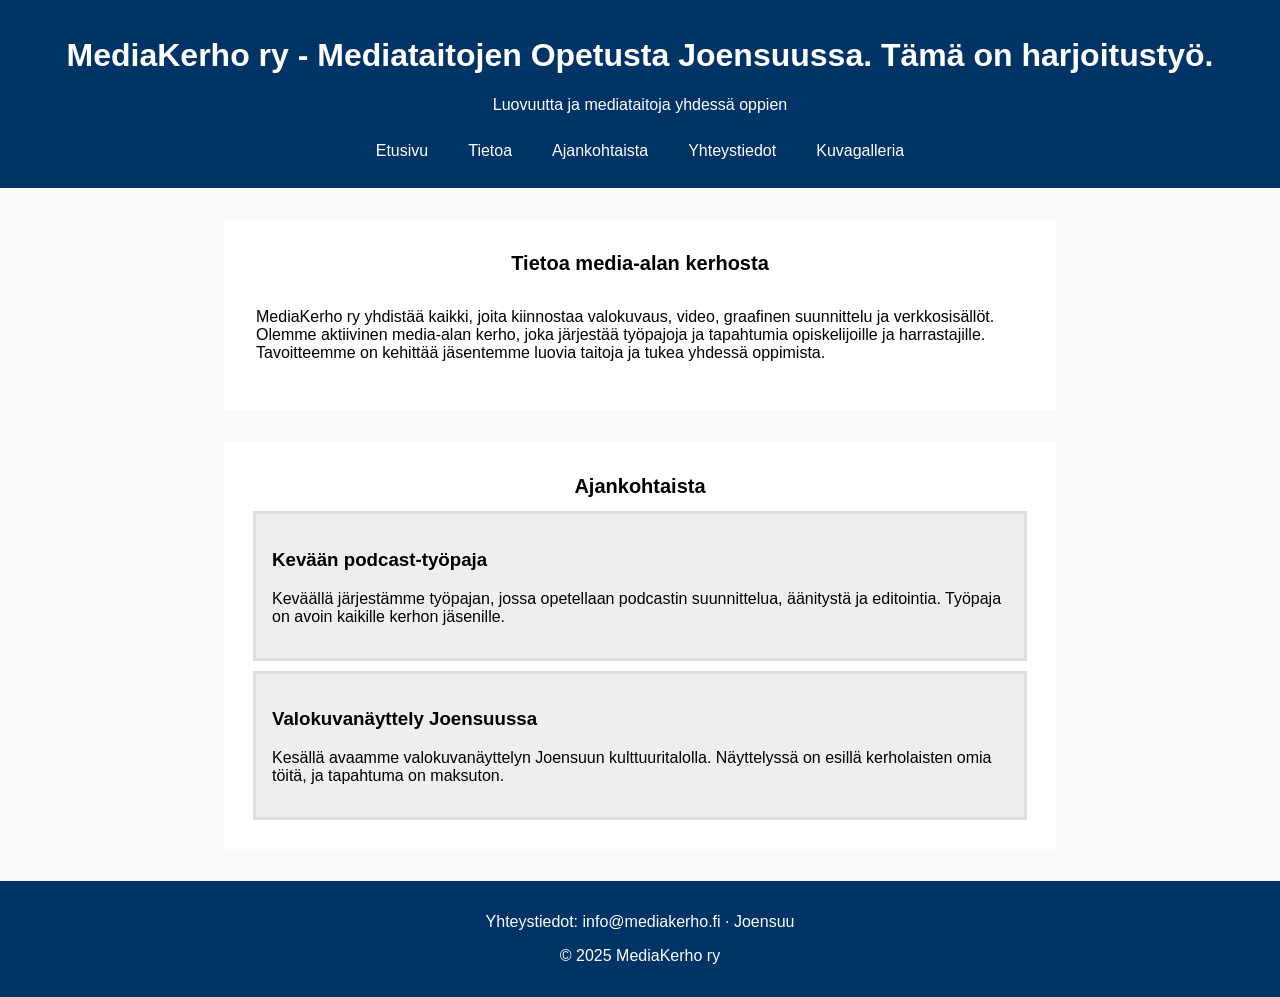
<file: index.html>
<!DOCTYPE html>
<html lang="fi">
  <head>
    <!-- Pohjoismaa kirjaimisto käyttöön sekä selaimessa näkyvä nimi -->
    <meta charset="UTF-8">
    <meta name="viewport" content="width=device-width, initial-scale=1.0">
    <title>MediaKerho ry | Mediataitojen opetusta Joensuussa</title>
    <meta name="description"
          content="MediaKerho ry tarjoaa mediataitojen opetusta Joensuussa. Valokuvaus, video, podcastit ja graafinen suunnittelu työpajoissa opiskelijoille ja harrastajille.">
    <meta property="og:title" content="MediaKerho ry | Mediataitojen opetusta Joensuussa">
    <meta property="og:description" content="Valokuvaus, video, podcastit ja graafinen suunnittelu Joensuussa. Tule mukaan MediaKerho ry:n toimintaan!">
    <meta property="og:type" content="website">
    <meta property="og:locale" content="fi_FI">
    <link rel="stylesheet" href="style.css">
    <script type="application/ld+json">
    {
      "@context": "https://schema.org",
      "@type": "Organization",
      "name": "MediaKerho ry",
      "url": "https://www.mediakerho.fi",
      "address": {
        "@type": "PostalAddress",
        "addressLocality": "Joensuu",
        "addressCountry": "FI"
      }
    }
	</script>
  </head>
  
  <!-- Sivun luominen -->
  <body>
    <header>
      <h1>MediaKerho ry - Mediataitojen Opetusta Joensuussa. Tämä on harjoitustyö.</h1>
      <p>Luovuutta ja mediataitoja yhdessä oppien</p>
      <!-- navigaatio -->
      <a href="#tietoa" class="skip-link">Siirry sisältöön</a>
      <div class="hamburger" id="hamburger-menu">
        <span></span>
        <span></span>
        <span></span>
      </div>
      <div id="navi"></div>
    </header>
    
    <main>
      <!-- osioidaan tietoihin -->
      <section id="tietoa">
        <h2>Tietoa media-alan kerhosta</h2>
        <p>
          MediaKerho ry yhdistää kaikki, joita kiinnostaa valokuvaus, video, graafinen suunnittelu ja verkkosisällöt.
          Olemme aktiivinen media-alan kerho, joka järjestää työpajoja ja tapahtumia opiskelijoille ja harrastajille.
          Tavoitteemme on kehittää jäsentemme luovia taitoja ja tukea yhdessä oppimista.
        </p>
      </section>

      <!-- osioidaan omiin artikkeleihin -->
      <section id="ajankohtaista">
        <h2>Ajankohtaista</h2>
        <article>
          <h3>Kevään podcast-työpaja</h3>
          <p>
            Keväällä järjestämme työpajan, jossa opetellaan podcastin suunnittelua, äänitystä ja editointia.
            Työpaja on avoin kaikille kerhon jäsenille.
          </p>
        </article>

        <article>
          <h3>Valokuvanäyttely Joensuussa</h3>
          <p>
            Kesällä avaamme valokuvanäyttelyn Joensuun kulttuuritalolla.
            Näyttelyssä on esillä kerholaisten omia töitä, ja tapahtuma on maksuton.
          </p>
        </article>
      </section>
   	</main>
    
    <!-- alasivu -->
  	<div id="footer"></div>
    
    <!-- scriptit -->
    <script src="nav.js" defer></script>
    <script src="footer.js" defer></script>
    <script>
      const hamburger = document.getElementById('hamburger-menu');
      
      hamburger.addEventListener('click', () => {
        document.querySelector('nav').classList.toggle('active');
      });
    </script>
  </body>
</html>
</file>
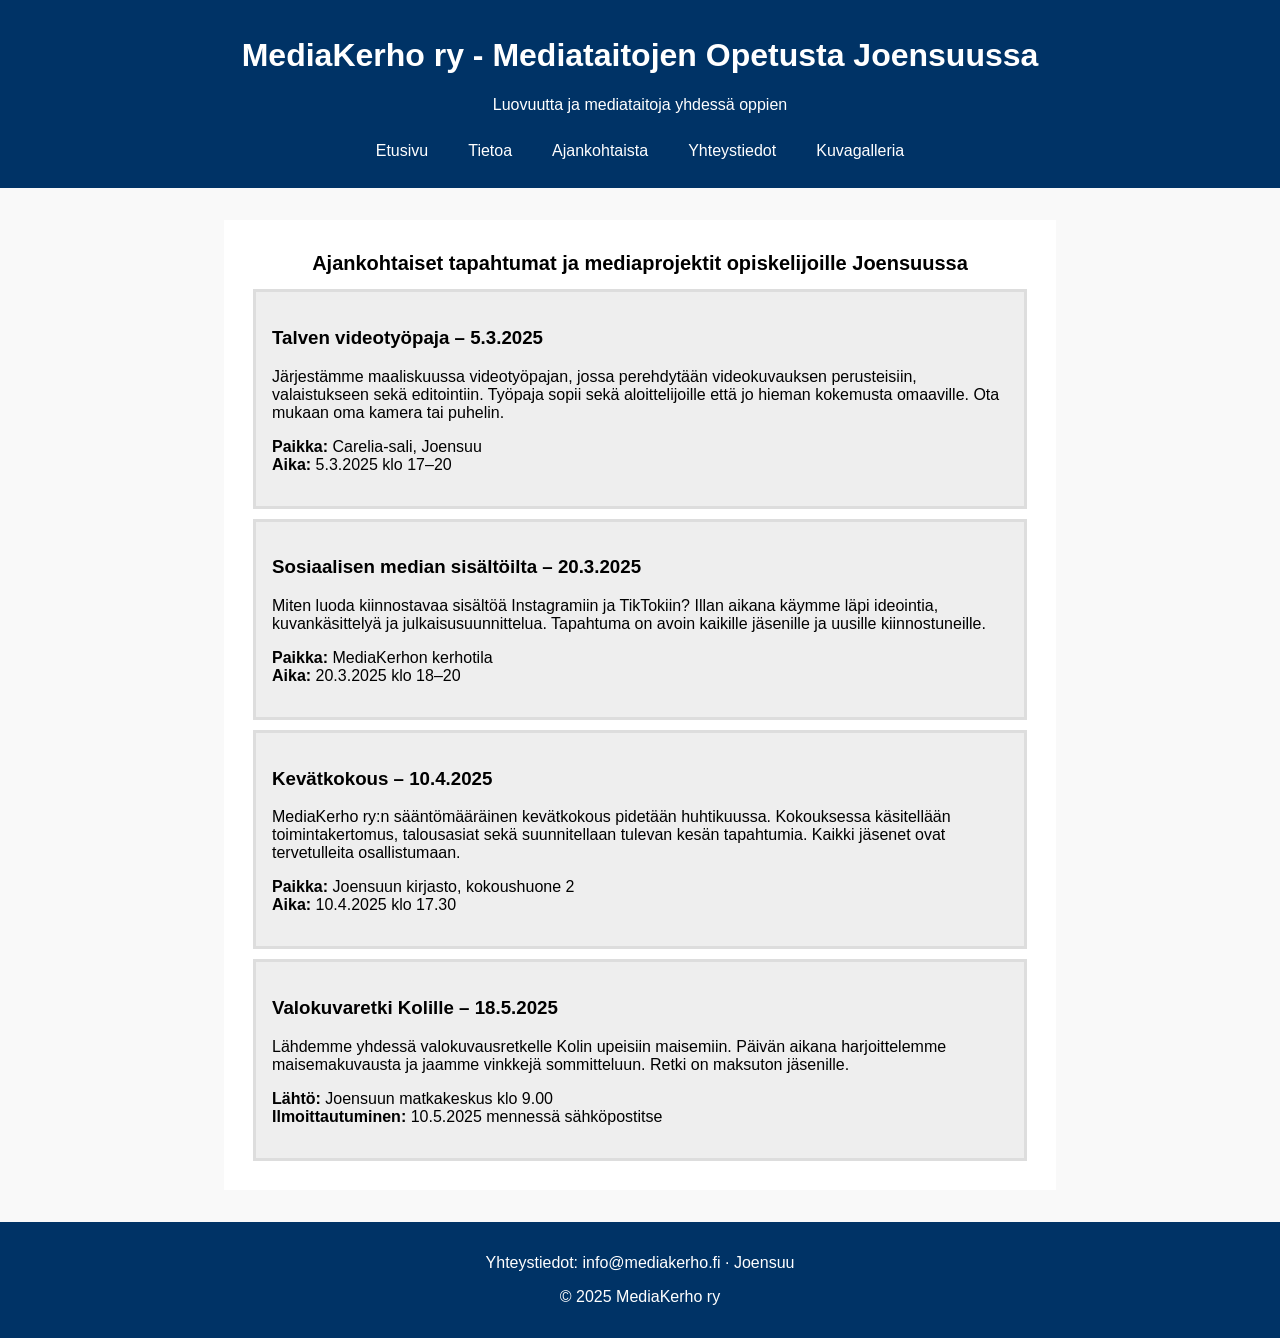
<file: ajankohtaista.html>
<!DOCTYPE html>
<html lang="fi">
  <head>
    <!-- Pohjoismaa kirjaimisto käyttöön sekä selaimessa näkyvä nimi -->
    <meta charset="UTF-8">
    <meta name="viewport" content="width=device-width, initial-scale=1.0">
    <title>Ajankohtaiset tapahtumat Joensuussa | MediaKerho ry</title>
    <meta name="description" content="MediaKerho ry:n ajankohtaiset tapahtumat Joensuussa: videotyöpaja, some-ilta, kevätkokous ja valokuvaretki Kolille.
                                      Tutustu ja ilmoittaudu mukaan!">
    <link rel="stylesheet" href="style.css">
    <script type="application/ld+json">
    {
      "@context": "https://schema.org",
      "@type": "Event",
      "name": "Talven videotyöpaja",
      "startDate": "2025-03-05T17:00",
      "endDate": "2025-03-05T20:00",
      "eventAttendanceMode": "https://schema.org/OfflineEventAttendanceMode",
      "eventStatus": "https://schema.org/EventScheduled",
      "location": {
        "@type": "Place",
        "name": "Carelia-sali",
        "address": {
          "@type": "PostalAddress",
          "addressLocality": "Joensuu",
          "addressCountry": "FI"
        }
      },
      "organizer": {
        "@type": "Organization",
        "name": "MediaKerho ry"
      }
    }
	</script>
  </head>
  
  <!-- Sivun luominen -->
  <body>
    <header>
      <h1>MediaKerho ry - Mediataitojen Opetusta Joensuussa</h1>
      <p>Luovuutta ja mediataitoja yhdessä oppien</p>
      <!-- navigaatio -->
      <a href="#ajankohtaista" class="skip-link">Siirry sisältöön</a>
      <div class="hamburger" id="hamburger-menu">
        <span></span>
        <span></span>
        <span></span>
      </div>
      <div id="navi"></div>
    </header>

    <main>
      <!-- Ajankohtaiset tapahtumat -->
      <section id="ajankohtaista">
        <h2>Ajankohtaiset tapahtumat ja mediaprojektit opiskelijoille Joensuussa</h2>

        <article>
          <h3>Talven videotyöpaja – <time datetime="2025-03-05">5.3.2025</time></h3>
          <p>
            Järjestämme maaliskuussa videotyöpajan, jossa perehdytään videokuvauksen perusteisiin,
            valaistukseen sekä editointiin. Työpaja sopii sekä aloittelijoille että jo hieman
            kokemusta omaaville. Ota mukaan oma kamera tai puhelin.
          </p>
          <p><strong>Paikka:</strong> Carelia-sali, Joensuu<br>
             <strong>Aika:</strong> 5.3.2025 klo 17–20</p>
        </article>

        <article>
          <h3>Sosiaalisen median sisältöilta – <time datetime="2025-03-20">20.3.2025</time></h3>
          <p>
            Miten luoda kiinnostavaa sisältöä Instagramiin ja TikTokiin?
            Illan aikana käymme läpi ideointia, kuvankäsittelyä ja julkaisusuunnittelua.
            Tapahtuma on avoin kaikille jäsenille ja uusille kiinnostuneille.
          </p>
          <p><strong>Paikka:</strong> MediaKerhon kerhotila<br>
             <strong>Aika:</strong> 20.3.2025 klo 18–20</p>
        </article>

        <article>
          <h3>Kevätkokous – <time datetime="2025-4-10">10.4.2025</time></h3>
          <p>
            MediaKerho ry:n sääntömääräinen kevätkokous pidetään huhtikuussa.
            Kokouksessa käsitellään toimintakertomus, talousasiat sekä suunnitellaan
            tulevan kesän tapahtumia. Kaikki jäsenet ovat tervetulleita osallistumaan.
          </p>
          <p><strong>Paikka:</strong> Joensuun kirjasto, kokoushuone 2<br>
             <strong>Aika:</strong> 10.4.2025 klo 17.30</p>
        </article>

        <article>
          <h3>Valokuvaretki Kolille – <time datetime="2025-5-18">18.5.2025</time></h3>
          <p>
            Lähdemme yhdessä valokuvausretkelle Kolin upeisiin maisemiin.
            Päivän aikana harjoittelemme maisemakuvausta ja jaamme vinkkejä sommitteluun.
            Retki on maksuton jäsenille.
          </p>
          <p><strong>Lähtö:</strong> Joensuun matkakeskus klo 9.00<br>
             <strong>Ilmoittautuminen:</strong> 10.5.2025 mennessä sähköpostitse</p>
        </article>
      </section>
    </main>

    <!-- alasivu -->
  	<div id="footer"></div>
    
    <!-- scriptit -->
    <script src="nav.js"></script>
    <script src="footer.js"></script>
    <script>
      const hamburger = document.getElementById('hamburger-menu');
      
      hamburger.addEventListener('click', () => {
        document.querySelector('nav').classList.toggle('active');
      });
    </script>
  </body>
</html>
</file>
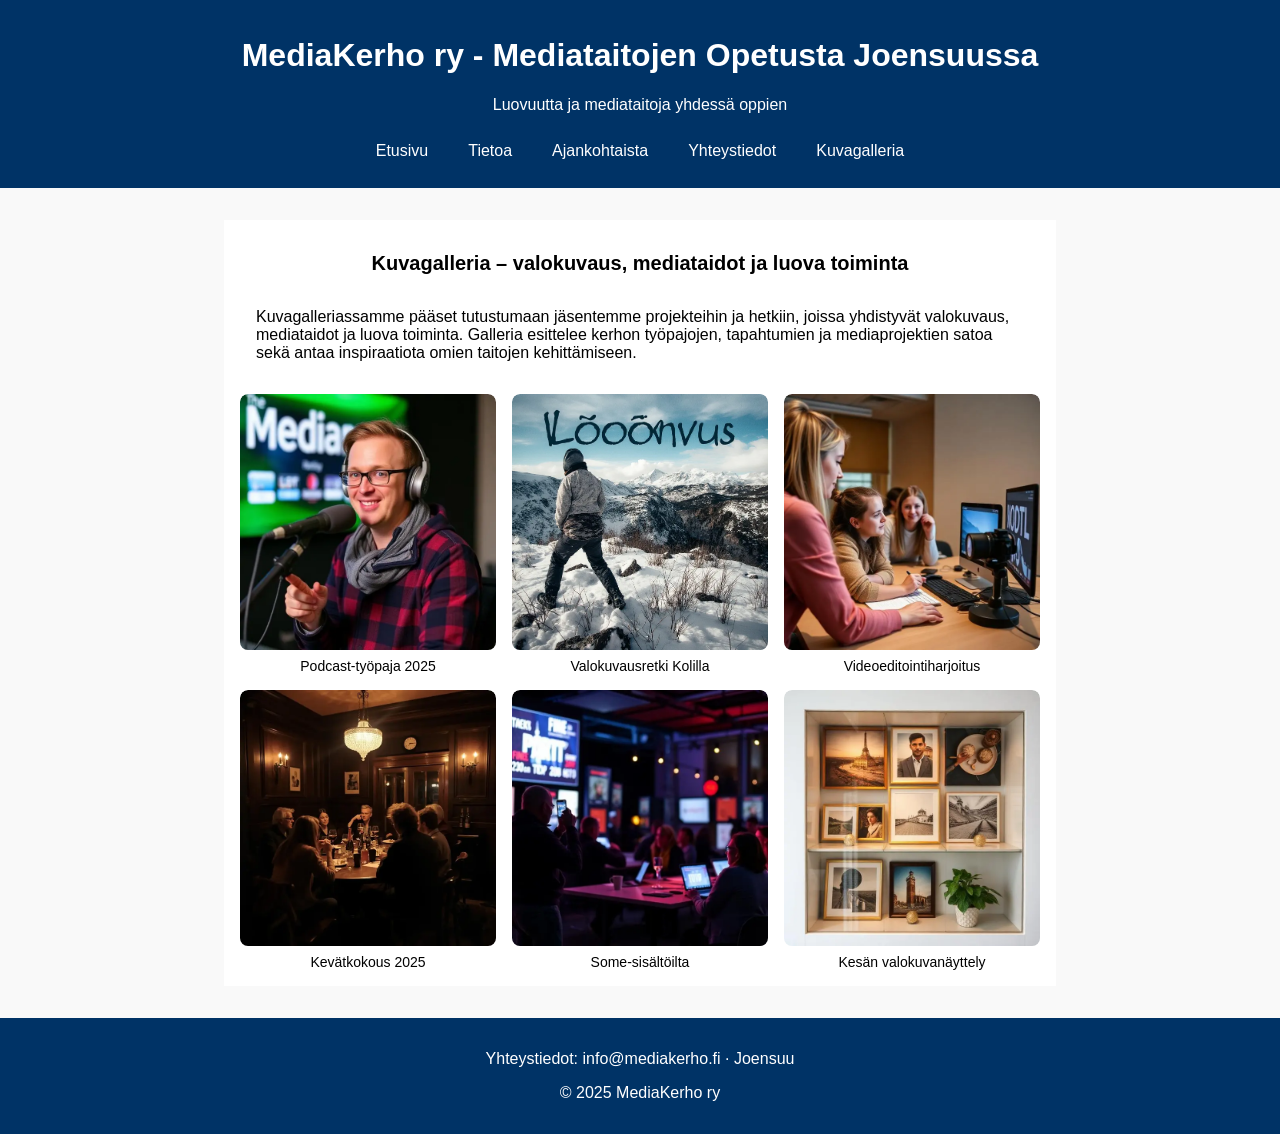
<file: kuvagalleria.html>
<!DOCTYPE html>
<html lang="fi">
  <head>
    <meta charset="UTF-8">
    <meta name="viewport" content="width=device-width, initial-scale=1.0">
    <title>Kuvagalleria Joensuu | MediaKerho ry – Valokuvaus ja mediataidot</title>
    <meta name="description"
          content="MediaKerho ry:n kuvagalleria Joensuussa: valokuvausretket, videotyöpajat ja mediaprojektit opiskelijoille. Tutustu jäsentemme töihin ja inspiroidu!">
    <link rel="stylesheet" href="style.css">
    <script type="application/ld+json">
    {
      "@context": "https://schema.org",
      "@type": "ImageObject",
      "contentUrl": "https://www.mediakerho.fi/images/podcast_media.webp",
      "description": "Podcast-työpaja Joensuussa 2025",
      "creator": {
        "@type": "Organization",
        "name": "MediaKerho ry"
      }
    }
    {
      "@context": "https://schema.org",
      "@type": "ImageObject",
      "contentUrl": "https://www.mediakerho.fi/images/retki.webp",
      "description": "Valokuvausretki Kolilla",
      "creator": {
        "@type": "Organization",
        "name": "MediaKerho ry"
      }
    }
    {
      "@context": "https://schema.org",
      "@type": "ImageObject",
      "contentUrl": "https://www.mediakerho.fi/images/videoeditointi.webp",
      "description": "Videoeditointiharjoitus",
      "creator": {
        "@type": "Organization",
        "name": "MediaKerho ry"
      }
    }
    {
      "@context": "https://schema.org",
      "@type": "ImageObject",
      "contentUrl": "https://www.mediakerho.fi/images/kokous.webp",
      "description": "Kevätkokous 2025",
      "creator": {
        "@type": "Organization",
        "name": "MediaKerho ry"
      }
    }
    {
      "@context": "https://schema.org",
      "@type": "ImageObject",
      "contentUrl": "https://www.mediakerho.fi/images/some_sisaltoilta.webp",
      "description": "Some-sisältöilta",
      "creator": {
        "@type": "Organization",
        "name": "MediaKerho ry"
      }
    }
    {
      "@context": "https://schema.org",
      "@type": "ImageObject",
      "contentUrl": "https://www.mediakerho.fi/images/nayttely.webp",
      "description": "Kesän valokuvanäyttely",
      "creator": {
        "@type": "Organization",
        "name": "MediaKerho ry"
      }
    }
    </script>
  </head>
  
  <body>
    <header>
      <h1>MediaKerho ry - Mediataitojen Opetusta Joensuussa</h1>
      <p>Luovuutta ja mediataitoja yhdessä oppien</p>
      <!-- navigaatio -->
      <a href="#galleria" class="skip-link">Siirry sisältöön</a>
      <div class="hamburger" id="hamburger-menu">
        <span></span>
        <span></span>
        <span></span>
      </div>
      <div id="navi"></div>
    </header>
    
    <main>
      <!-- Kuvagalleria -->
      <section id="galleria">
        <h2>Kuvagalleria – valokuvaus, mediataidot ja luova toiminta</h2>
        <p>
          Kuvagalleriassamme pääset tutustumaan jäsentemme projekteihin ja hetkiin, joissa yhdistyvät valokuvaus, mediataidot ja luova toiminta.
          Galleria esittelee kerhon työpajojen, tapahtumien ja mediaprojektien satoa sekä antaa inspiraatiota omien taitojen kehittämiseen.
        </p>

        <div class="gallery-grid">
          <figure>
            <img src="images/podcast_media.webp"
                 fetchpriority="high"
                 alt="Media-alan kerhon podcast-työpaja Joensuussa, jossa opiskelijat kehittävät mediataitojaan ja suunnittelevat mediaprojekteja luovassa oppimisympäristössä."
                 class="gallery-img">
            <figcaption>Podcast-työpaja 2025</figcaption>
          </figure>

          <figure>
            <img src="images/retki.webp"
                 srcset="images/retki665.webp"
                 loading="lazy"
                 alt="Valokuvausretki Kolilla osana mediaopetusta Joensuussa – opiskelijoiden mediataitojen kehittäminen luonnon keskellä luovan toiminnan kautta."
                 class="gallery-img">
            <figcaption>Valokuvausretki Kolilla</figcaption>
          </figure>

          <figure>
            <img src="images/videoeditointi.webp"
                 loading="lazy"
                 alt="Videoeditointiharjoitus media-alan kerhossa, jossa opiskelijat toteuttavat mediaprojekteja ja kehittävät mediataitojaan valokuvauksen ja digitaalisen tuotannon parissa."
                 class="gallery-img">
            <figcaption>Videoeditointiharjoitus</figcaption>
          </figure>

          <figure>
            <img src="images/kokous.webp"
                 srcset="images/kokous665.webp"
                 loading="lazy"
                 alt="Media-alan kerhon kevätkokous Joensuussa, jossa suunnitellaan uusia mediaprojekteja opiskelijoille ja vahvistetaan mediataitojen kehittämistä."
                 class="gallery-img">
            <figcaption>Kevätkokous 2025</figcaption>
          </figure>

          <figure>
            <img src="images/some_sisaltoilta.webp"
                 loading="lazy"
                 alt="Some-sisältöilta media-alan kerhossa – mediataitojen kehittäminen ja mediaprojektit opiskelijoille osana mediaopetusta Joensuussa."
                 class="gallery-img">
            <figcaption>Some-sisältöilta</figcaption>
          </figure>

          <figure>
            <img src="images/nayttely.webp"
                 loading="lazy"
                 alt="Kesän valokuvanäyttely, jossa media-alan kerhon opiskelijat esittelevät mediaprojektejaan ja valokuvauksen sekä luovan toiminnan tuloksia Joensuussa."
                 class="gallery-img">
            <figcaption>Kesän valokuvanäyttely</figcaption>
          </figure>
        </div>
      </section>
    </main>
    
    <!-- Lightbox -->
    <div id="lightbox"
         class="lightbox"
         role="dialog"
         aria-modal="true"
         aria-labelledby="lightbox-caption">
      <span  class="close" aria-label="Sulje kuva">&times;</span>
      <img class="lightbox-content" id="lightbox-img">
      <div id="lightbox-caption"></div>
    </div>
    
    <script>
      const images = document.querySelectorAll('.gallery-img');
      const lightbox = document.getElementById('lightbox');
      const lightboxImg = document.getElementById('lightbox-img');
      const caption = document.getElementById('lightbox-caption');
      const closeBtn = document.querySelector('.close');
      
      let currentIndex = 0;

      function openLightbox(img) {
        lightbox.style.display = 'flex';
        lightboxImg.src = img.src;
        caption.textContent = img.alt;
        currentIndex = Array.from(images).indexOf(img);
        closeBtn.focus(); // siirtää fokuksen sulje-nappiin
      }
      
      // hiiri
      images.forEach(img => {
        img.addEventListener('click', () => {
          lightbox.style.display = 'flex';
          lightboxImg.src = img.src;
          caption.textContent = img.alt;
        });
      });
      
      closeBtn.addEventListener('click', () => {
        lightbox.style.display = 'none';
      });

      lightbox.addEventListener('click', (e) => {
        if (e.target === lightbox) {
          lightbox.style.display = 'none';
        }
      });

      // näppäimistö
      images.forEach((img, index) => {
      img.setAttribute('tabindex', '0'); // tekee fokusoitavaksi
      img.setAttribute('role', 'button'); // kertoo ruudunlukijalle että on painike
      img.setAttribute('aria-label', img.alt);

      img.addEventListener('click', () => openLightbox(img));

      img.addEventListener('keydown', (e) => {
        if (e.key === 'Enter' || e.key === ' ') {
          e.preventDefault();
          openLightbox(img);
        }
        });
      });

        // Sulje ESC-näppäimellä
      document.addEventListener('keydown', (e) => {
      if (lightbox.style.display === 'flex') {

        if (e.key === 'Escape') {
          lightbox.style.display = 'none';
          images[currentIndex].focus(); // palauttaa fokuksen kuvaan
        }

        if (e.key === 'ArrowRight') {
          currentIndex = (currentIndex + 1) % images.length;
          openLightbox(images[currentIndex]);
        }

        if (e.key === 'ArrowLeft') {
          currentIndex =
            (currentIndex - 1 + images.length) % images.length;
          openLightbox(images[currentIndex]);
        }
        }
      });

      
      
  	</script>
    
    <!-- alasivu -->
  	<div id="footer"></div>
    
    <!-- scriptit -->
    <script src="nav.js"></script>
    <script src="footer.js"></script>
    <script>
      const hamburger = document.getElementById('hamburger-menu');
      
      hamburger.addEventListener('click', () => {
        document.querySelector('nav').classList.toggle('active');
      });
    </script>
  </body>
</html>
</file>
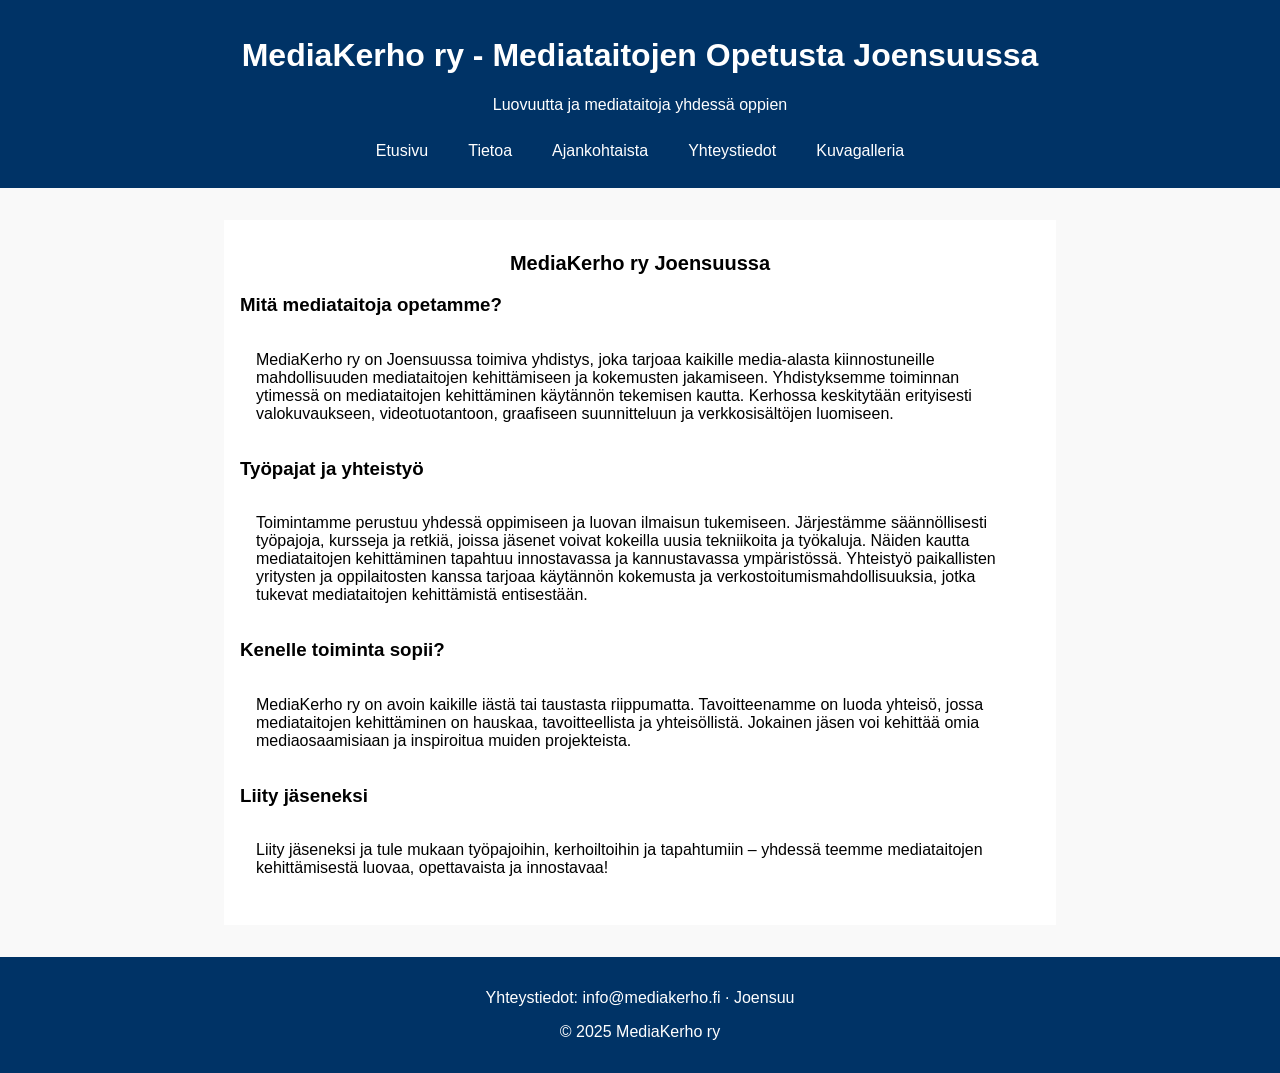
<file: tietoa.html>
<!DOCTYPE html>
<html lang="fi">
  <head>
    <meta charset="UTF-8">
    <meta name="viewport" content="width=device-width, initial-scale=1.0">
    <title>Tietoa MediaKerho ry:stä | Mediataitojen opetusta Joensuussa</title>
    <meta name="description"
          content="MediaKerho ry on Joensuussa toimiva yhdistys, joka tarjoaa mediataitojen opetusta ja työpajoja valokuvauksesta videoon ja graafiseen suunnitteluun.
                   Tutustu toimintaamme ja liity mukaan!">
    <link rel="stylesheet" href="style.css">
    <script type="application/ld+json">
    {
      "@context": "https://schema.org",
      "@type": "Organization",
      "name": "MediaKerho ry",
      "url": "https://www.mediakerho.fi",
      "address": {
        "@type": "PostalAddress",
        "addressLocality": "Joensuu",
        "addressCountry": "FI"
      }
    }
	</script>
  </head>
  
  <body>
    <header>
      <h1>MediaKerho ry - Mediataitojen Opetusta Joensuussa</h1>
      <p>Luovuutta ja mediataitoja yhdessä oppien</p>
      <!-- navigaatio -->
      <a href="#tietoa" class="skip-link">Siirry sisältöön</a>
      <div class="hamburger" id="hamburger-menu">
        <span></span>
        <span></span>
        <span></span>
      </div>
      <div id="navi"></div>
    </header>
    
    <main>
      <!-- osio tietoa kerhosta -->
      <section id="tietoa">
        <h2>MediaKerho ry Joensuussa</h2>

        <h3>Mitä mediataitoja opetamme?</h3>
        <p>
          MediaKerho ry on Joensuussa toimiva yhdistys, joka tarjoaa kaikille media-alasta kiinnostuneille mahdollisuuden mediataitojen kehittämiseen ja kokemusten jakamiseen.
          Yhdistyksemme toiminnan ytimessä on mediataitojen kehittäminen käytännön tekemisen kautta.
          Kerhossa keskitytään erityisesti valokuvaukseen, videotuotantoon, graafiseen suunnitteluun ja verkkosisältöjen luomiseen.
        </p>

        <h3>Työpajat ja yhteistyö</h3>
        <p>
          Toimintamme perustuu yhdessä oppimiseen ja luovan ilmaisun tukemiseen.
          Järjestämme säännöllisesti työpajoja, kursseja ja retkiä, joissa jäsenet voivat kokeilla uusia tekniikoita ja työkaluja.
          Näiden kautta mediataitojen kehittäminen tapahtuu innostavassa ja kannustavassa ympäristössä.
          Yhteistyö paikallisten yritysten ja oppilaitosten kanssa tarjoaa käytännön kokemusta ja verkostoitumismahdollisuuksia, jotka tukevat mediataitojen kehittämistä entisestään.
        </p>

        <h3>Kenelle toiminta sopii?</h3>
        <p>
          MediaKerho ry on avoin kaikille iästä tai taustasta riippumatta.
          Tavoitteenamme on luoda yhteisö, jossa mediataitojen kehittäminen on hauskaa, tavoitteellista ja yhteisöllistä.
          Jokainen jäsen voi kehittää omia mediaosaamisiaan ja inspiroitua muiden projekteista.
        </p>

        <h3>Liity jäseneksi</h3>
        <p>
          Liity jäseneksi ja tule mukaan työpajoihin, kerhoiltoihin ja tapahtumiin – yhdessä teemme mediataitojen kehittämisestä luovaa, opettavaista ja innostavaa!
        </p>
      </section>
    </main>
    
    <!-- alasivu -->
  	<div id="footer"></div>
    
    <!-- scriptit -->
    <script src="nav.js"></script>
    <script src="footer.js"></script>
    <script>
      const hamburger = document.getElementById('hamburger-menu');
      
      hamburger.addEventListener('click', () => {
        document.querySelector('nav').classList.toggle('active');
      });
    </script>
  </body>
</html>
</file>
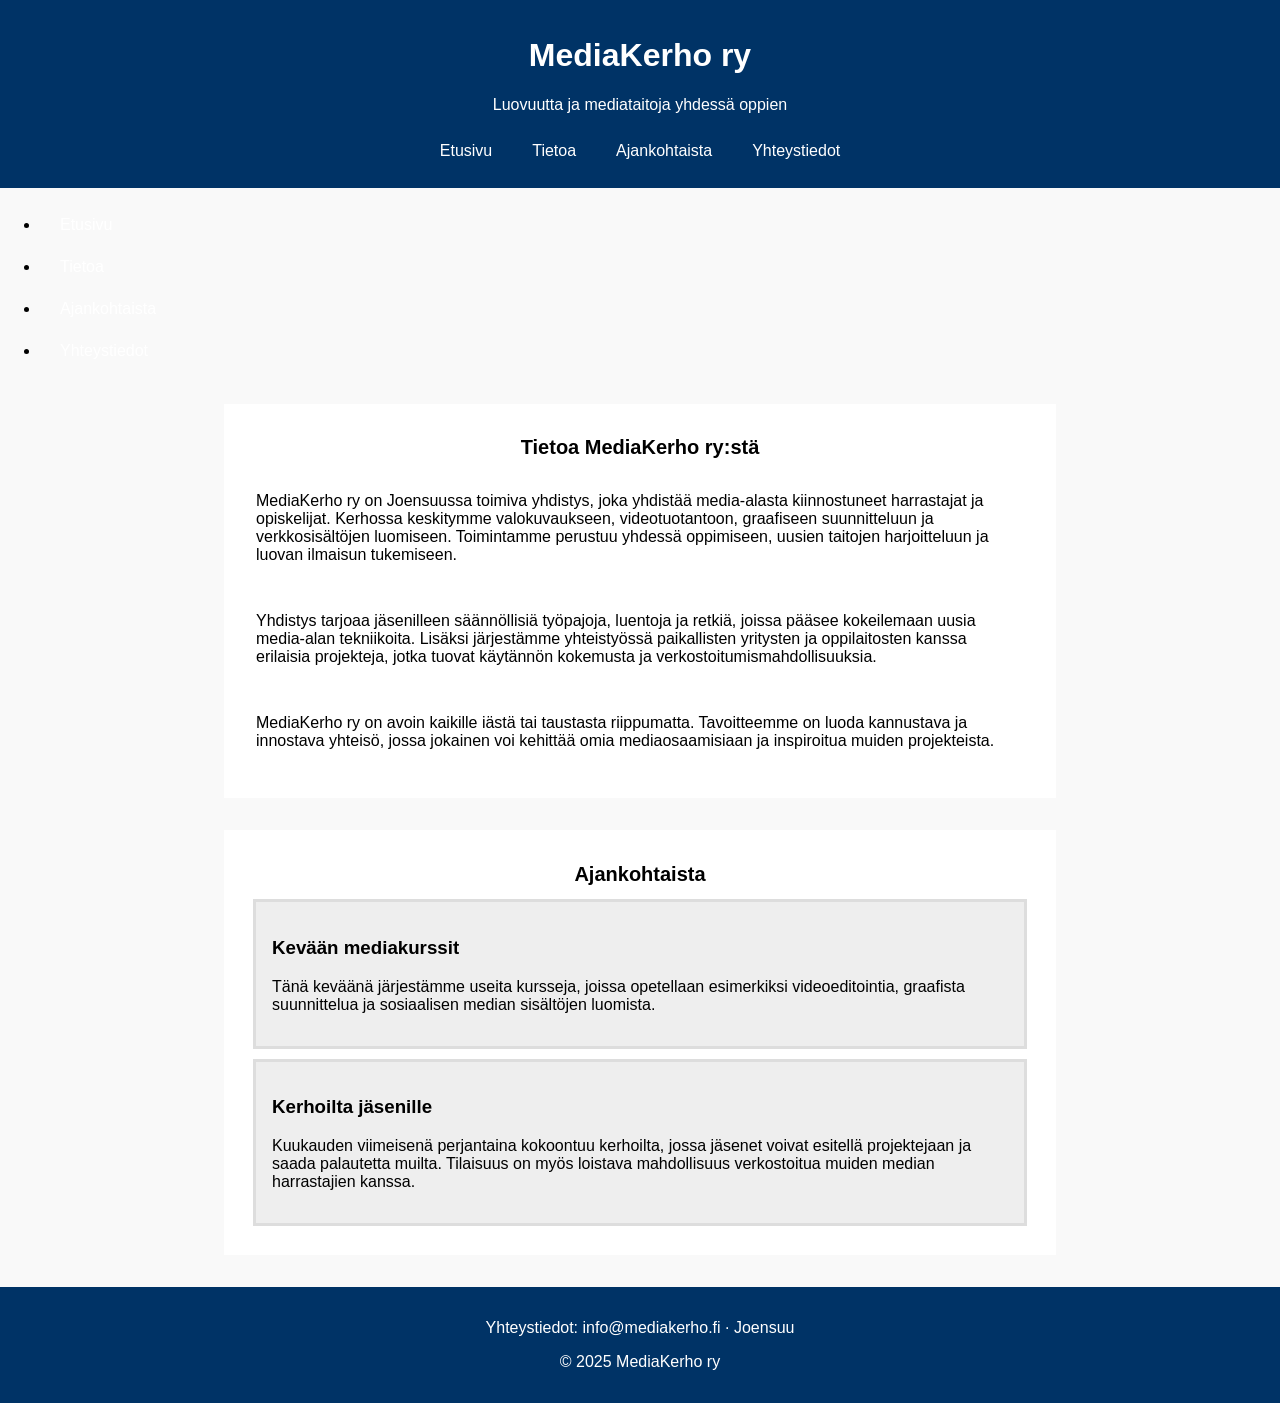
<file: tietoa2.html>
<!DOCTYPE html>
<html lang="fi">
  <head>
    <meta charset="UTF-8">
    <meta name="viewport" content="width=device-width, initial-scale=1.0">
    <title>MediaKerho ry – Tietoa</title>
    <link rel="stylesheet" href="style.css">
  </head>
  
  <body>
    <header>
      <h1>MediaKerho ry</h1>
      <p>Luovuutta ja mediataitoja yhdessä oppien</p>
      <!-- navigaatio desktop -->
      <nav>
        <ul>
          <li><a href="index.html">Etusivu</a></li>
          <li><a href="tietoa2.html">Tietoa</a></li>
          <li><a href="#ajankohtaista">Ajankohtaista</a></li>
          <li><a href="#yhteystiedot">Yhteystiedot</a></li>
        </ul>
      </nav>
      <!-- navigaatio mobile -->
      <div class="hamburger" id="hamburger-menu">
        <span></span>
        <span></span>
        <span></span>
      </div>
    </header>
    <div class="mobile-nav" id="mobile-navigation">
      <ul>
        <li><a href="index.html">Etusivu</a></li>
        <li><a href="tietoa.html">Tietoa</a></li>
        <li><a href="#ajankohtaista">Ajankohtaista</a></li>
        <li><a href="#yhteystiedot">Yhteystiedot</a></li>
      </ul>
    </div>
    
    <!-- osio tietoa kerhosta -->
    <section id="tietoa">
      <h2>Tietoa MediaKerho ry:stä</h2>
      <p>
        MediaKerho ry on Joensuussa toimiva yhdistys, joka yhdistää media-alasta kiinnostuneet harrastajat ja opiskelijat. 
        Kerhossa keskitymme valokuvaukseen, videotuotantoon, graafiseen suunnitteluun ja verkkosisältöjen luomiseen. 
        Toimintamme perustuu yhdessä oppimiseen, uusien taitojen harjoitteluun ja luovan ilmaisun tukemiseen.
      </p>
      <p>
        Yhdistys tarjoaa jäsenilleen säännöllisiä työpajoja, luentoja ja retkiä, joissa pääsee kokeilemaan uusia media-alan tekniikoita. 
        Lisäksi järjestämme yhteistyössä paikallisten yritysten ja oppilaitosten kanssa erilaisia projekteja, 
        jotka tuovat käytännön kokemusta ja verkostoitumismahdollisuuksia.
      </p>
      <p>
        MediaKerho ry on avoin kaikille iästä tai taustasta riippumatta. 
        Tavoitteemme on luoda kannustava ja innostava yhteisö, jossa jokainen voi kehittää omia mediaosaamisiaan ja inspiroitua muiden projekteista.
      </p>
    </section>

    <!-- osio ajankohtaista -->
    <section id="ajankohtaista">
      <h2>Ajankohtaista</h2>
      <article>
        <h3>Kevään mediakurssit</h3>
        <p>
          Tänä keväänä järjestämme useita kursseja, joissa opetellaan esimerkiksi videoeditointia, graafista suunnittelua ja sosiaalisen median sisältöjen luomista.
        </p>
      </article>
      
      <article>
        <h3>Kerhoilta jäsenille</h3>
        <p>
          Kuukauden viimeisenä perjantaina kokoontuu kerhoilta, jossa jäsenet voivat esitellä projektejaan ja saada palautetta muilta. 
          Tilaisuus on myös loistava mahdollisuus verkostoitua muiden median harrastajien kanssa.
        </p>
      </article>
    </section>
    
    <script>
      const hamburger = document.getElementById('hamburger-menu');
      const mobileNav = document.getElementById('mobile-navigation');
      hamburger.addEventListener('click', () => {
        mobileNav.classList.toggle('active');
      });
    </script>
    
    <!-- yhteystiedot -->
    <footer id="yhteystiedot">
      <p>Yhteystiedot: info@mediakerho.fi · Joensuu</p>
      <p>© 2025 MediaKerho ry</p>
    </footer>
  </body>
</html>
</file>
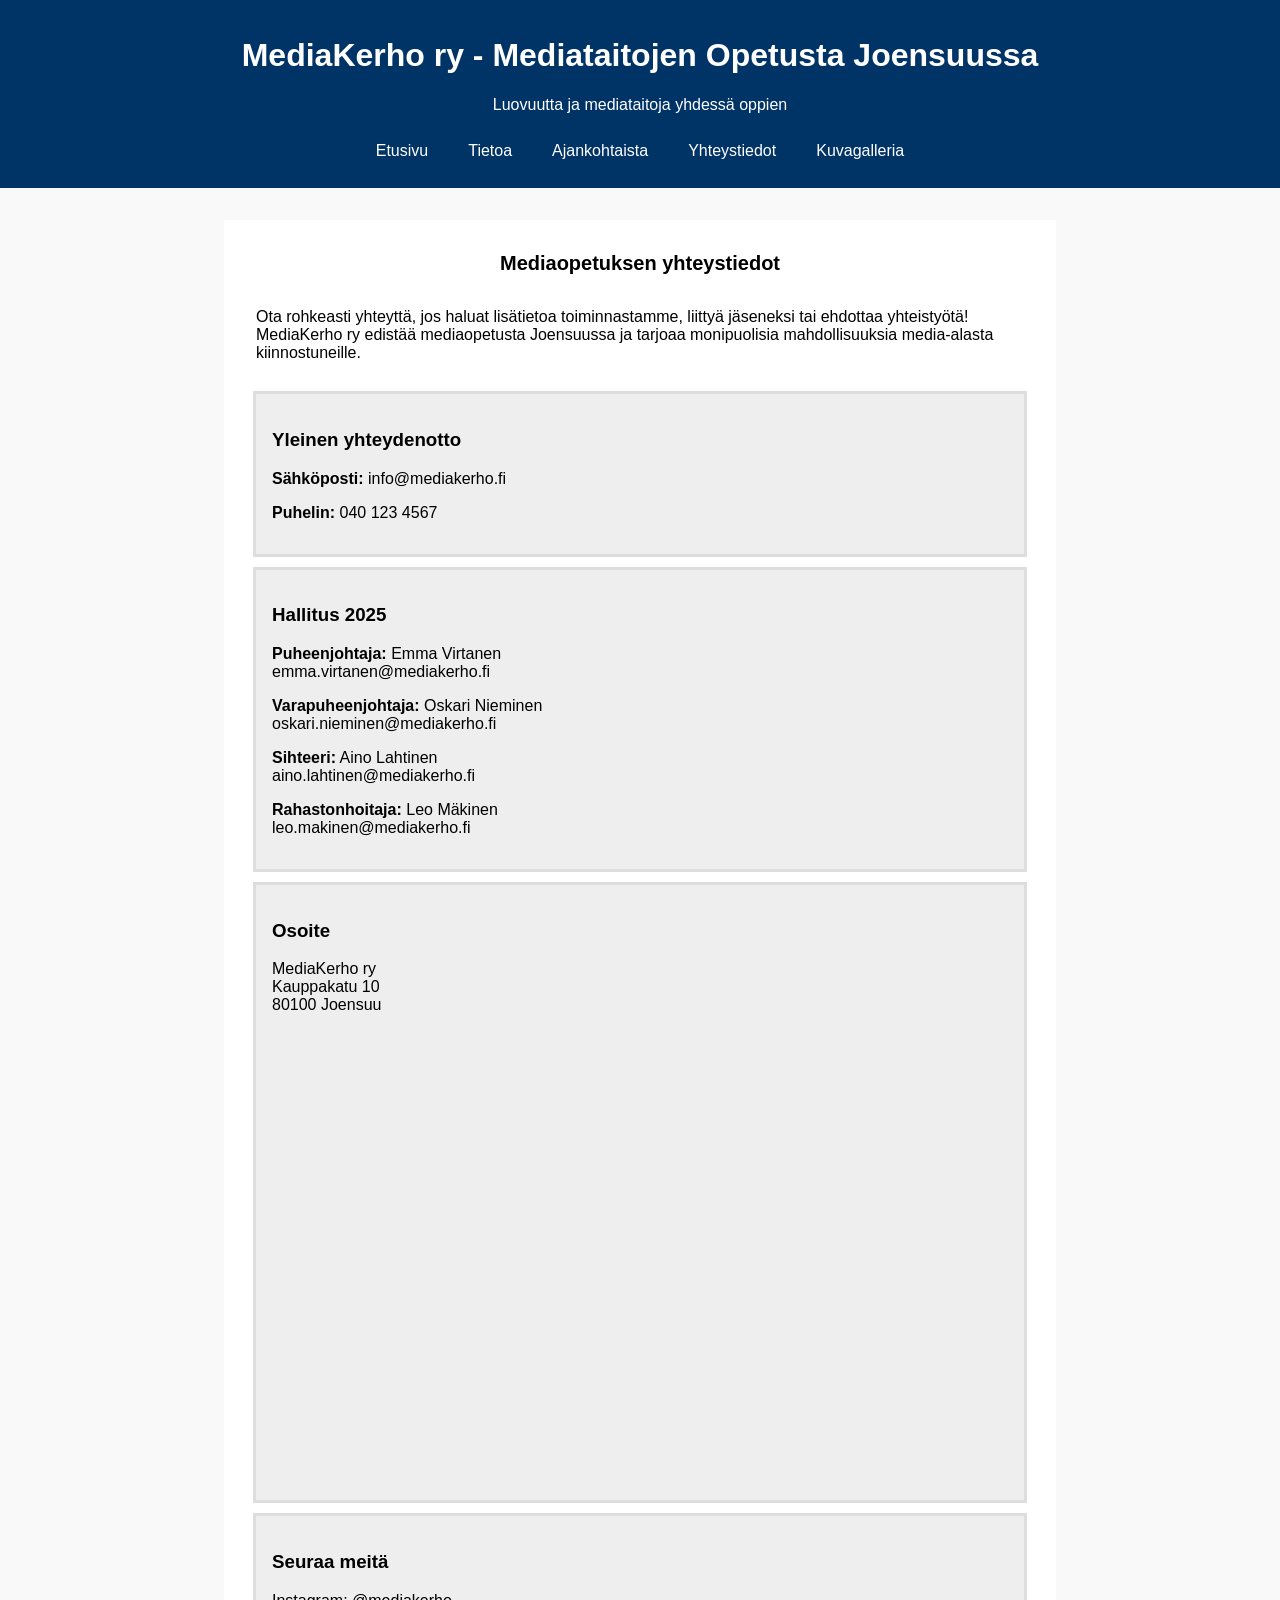
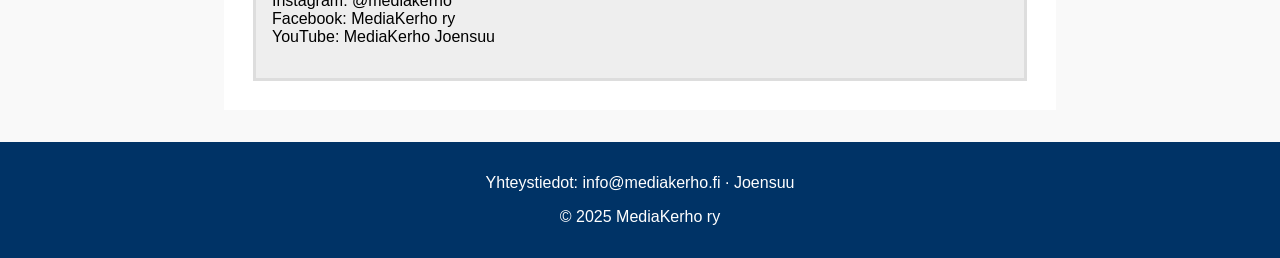
<file: yhteystiedot.html>
<!DOCTYPE html>
<html lang="fi">
  <head>
    <!-- Pohjoismaa kirjaimisto käyttöön sekä selaimessa näkyvä nimi -->
    <meta charset="UTF-8">
    <meta name="viewport" content="width=device-width, initial-scale=1.0">
    <title>MediaKerho ry - Yhteystiedot</title>
    <meta name="description"
          content="Esitellään nykyiset puheenjohtajat ja varapuheenjohtajat, joihin voi ottaa yhteyttä.
                   Esitetään ryhmän sosiaaliset mediat, joissa voi seurata tulevia tapahtumia ja opetuksia.
                   Kerrotaan, missä sijaitsee, joka on Joensuu">
    <link rel="stylesheet" href="style.css">
  </head>
  
  <body>
    <header>
      <h1>MediaKerho ry - Mediataitojen Opetusta Joensuussa</h1>
      <p>Luovuutta ja mediataitoja yhdessä oppien</p>
      <!-- navigaatio -->
      <a href="#yhteystiedot" class="skip-link">Siirry sisältöön</a>
      <div class="hamburger" id="hamburger-menu">
        <span></span>
        <span></span>
        <span></span>
      </div>
      <div id="navi"></div>
    </header>

    <main>
      <!-- Yhteystiedot-osio -->
      <section id="yhteystiedot">
        <h2>Mediaopetuksen yhteystiedot</h2>
        <p>
          Ota rohkeasti yhteyttä, jos haluat lisätietoa toiminnastamme, liittyä jäseneksi tai ehdottaa yhteistyötä!
          MediaKerho ry edistää mediaopetusta Joensuussa ja tarjoaa monipuolisia mahdollisuuksia media-alasta kiinnostuneille.
        </p>

        <article>
          <h3>Yleinen yhteydenotto</h3>
          <p><strong>Sähköposti:</strong> info@mediakerho.fi</p>
          <p><strong>Puhelin:</strong> 040 123 4567</p>
        </article>

        <article>
          <h3>Hallitus 2025</h3>
          <p><strong>Puheenjohtaja:</strong> Emma Virtanen<br>
             emma.virtanen@mediakerho.fi</p>

          <p><strong>Varapuheenjohtaja:</strong> Oskari Nieminen<br>
             oskari.nieminen@mediakerho.fi</p>

          <p><strong>Sihteeri:</strong> Aino Lahtinen<br>
             aino.lahtinen@mediakerho.fi</p>

          <p><strong>Rahastonhoitaja:</strong> Leo Mäkinen<br>
             leo.makinen@mediakerho.fi</p>
        </article>

        <article>
          <h3>Osoite</h3>
          <p>
            MediaKerho ry<br>
            Kauppakatu 10<br>
            80100 Joensuu
          </p>
          <!-- Google Maps -upotus -->
          <iframe
                  title="MediaKerho ry:n sijainti Joensuussa"
                  src="https://www.google.com/maps?q=Kauppakatu+10+Joensuu&output=embed"
                  width="100%"
                  height="450"
                  style="border:0;"
                  allowfullscreen=""
                  loading="lazy"
                  referrerpolicy="no-referrer-when-downgrade">
          </iframe>
        </article>

        <article>
          <h3>Seuraa meitä</h3>
          <p>
            Instagram: @mediakerho<br>
            Facebook: MediaKerho ry<br>
            YouTube: MediaKerho Joensuu
          </p>
        </article>
      </section>
    </main>

    <!-- alasivu -->
  	<div id="footer"></div>
    
    <!-- scriptit -->
    <script src="nav.js"></script>
    <script src="footer.js"></script>
    <script>
      const hamburger = document.getElementById('hamburger-menu');
      
      hamburger.addEventListener('click', () => {
        document.querySelector('nav').classList.toggle('active');
      });
    </script>
  </body>
</html>
</file>
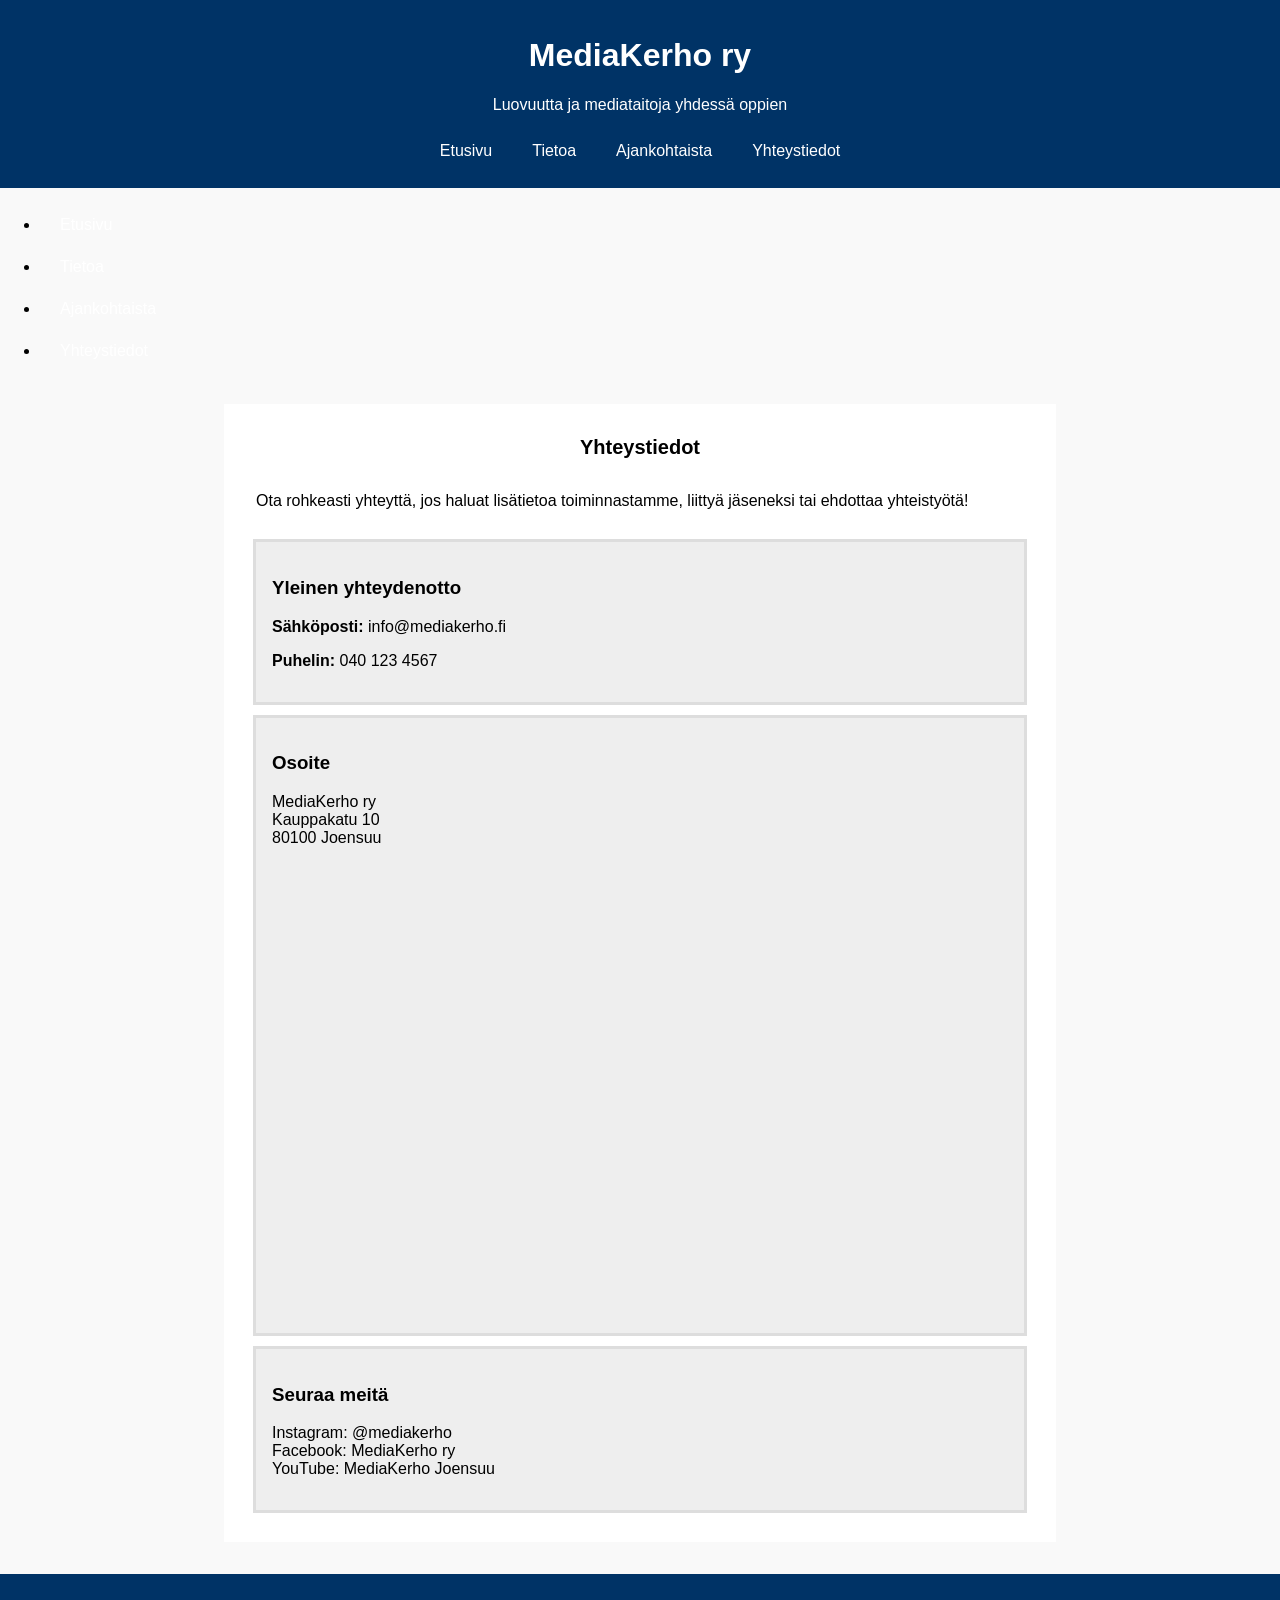
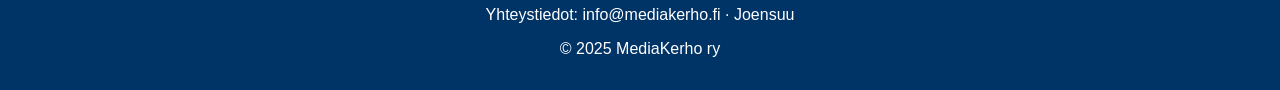
<file: yhteystiedot2.html>
<!DOCTYPE html>
<html lang="fi">
  <head>
    <!-- Pohjoismaa kirjaimisto käyttöön sekä selaimessa näkyvä nimi -->
    <meta charset="UTF-8">
    <meta name="viewport" content="width=device-width, initial-scale=1.0">
    <title>Yhteystiedot – MediaKerho ry</title>
    <link rel="stylesheet" href="style.css">
  </head>
  
  <body>
    <header>
      <h1>MediaKerho ry</h1>
      <p>Luovuutta ja mediataitoja yhdessä oppien</p>
      
      <!-- navigaatio desktop -->
      <nav>
        <ul>
          <li><a href="index.html">Etusivu</a></li>
          <li><a href="tietoa.html">Tietoa</a></li>
          <li><a href="ajankohtaista.html">Ajankohtaista</a></li>
          <li><a href="yhteystiedot.html">Yhteystiedot</a></li>
        </ul>
      </nav>

      <!-- navigaatio mobile -->
      <div class="hamburger" id="hamburger-menu">
        <span></span>
        <span></span>
        <span></span>
      </div>
    </header>

    <div class="mobile-nav" id="mobile-navigation">
      <ul>
        <li><a href="index.html">Etusivu</a></li>
        <li><a href="tietoa.html">Tietoa</a></li>
        <li><a href="ajankohtaista.html">Ajankohtaista</a></li>
        <li><a href="yhteystiedot.html">Yhteystiedot</a></li>
      </ul>
    </div>

    <!-- Yhteystiedot-osio -->
    <section id="yhteystiedot">
      <h2>Yhteystiedot</h2>
      <p>
        Ota rohkeasti yhteyttä, jos haluat lisätietoa toiminnastamme,
        liittyä jäseneksi tai ehdottaa yhteistyötä!
      </p>

      <article>
        <h3>Yleinen yhteydenotto</h3>
        <p><strong>Sähköposti:</strong> info@mediakerho.fi</p>
        <p><strong>Puhelin:</strong> 040 123 4567</p>
      </article>

      <article>
        <h3>Osoite</h3>
        <p>
          MediaKerho ry<br>
          Kauppakatu 10<br>
          80100 Joensuu
        </p>

        <!-- Google Maps -upotus -->
        <iframe
          src="https://www.google.com/maps?q=Kauppakatu+10+Joensuu&output=embed"
          width="600"
          height="450"
          style="border:0;"
          allowfullscreen=""
          loading="lazy">
        </iframe>
      </article>

      <article>
        <h3>Seuraa meitä</h3>
        <p>
          Instagram: @mediakerho<br>
          Facebook: MediaKerho ry<br>
          YouTube: MediaKerho Joensuu
        </p>
      </article>
    </section>

    <script>
      const hamburger = document.getElementById('hamburger-menu');
      const mobileNav = document.getElementById('mobile-navigation');
      hamburger.addEventListener('click', () => {
        mobileNav.classList.toggle('active');
      });
    </script>

    <footer>
      <p>Yhteystiedot: info@mediakerho.fi · Joensuu</p>
      <p>© 2025 MediaKerho ry</p>
    </footer>
  </body>
</html>
</file>
<file: style.css>
body {
  font-family: Arial, Helvetica, sans-serif;
  background-color: #f9f9f9;
  padding: 0;
  margin: 0;
}

header, footer {
  background-color:#003366;
  color: white;
  padding: 1rem;
  text-align: center;
}

/*Navigaatiot*/

.skip-link {
  position: absolute;
  top: -40px;
  left: 0;
  background: #000;
  color: #fff;
  padding: 8px;
}

.skip-link:focus {
  top: 0;
}

/* NAV */

nav {
  background-color: #003366;
}

nav ul {
  display: flex;
  justify-content: center;
  list-style: none;
  margin: 0;
  padding: 0;
}

nav li {
  margin: 0;
}

/* Hamburger */

.hamburger {
  display: none;
  flex-direction: column;
  cursor: pointer;
  width: 30px;
  margin: 1rem auto;
}

.hamburger span {
  height: 4px;
  width: 100%;
  background: white;
  margin: 4px 0;
  border-radius: 2px;
}

/* MOBILE */

@media (max-width: 768px) {

  nav {
    display: none;
    width: 100%;
  }

  nav ul {
    flex-direction: column;
    text-align: center;
  }

  nav.active {
    display: block;
  }

  .hamburger {
    display: flex;
  }
}

/*Tekstit*/
a {
  text-decoration: none;
  color: white;
  text-align: center;
  display: inline-block;
  border-radius: 20px;
  padding: 12px 20px;
}

a:hover {
  background-color: #0055aa;
  text-decoration: none;
}

h2 {
  font-size: 20px;
  font-weight: bold;
}

h3 {
  text-align: left;
}

section {
  background-color: white;
  text-align: center;
  max-width: 800px;
  padding: 1rem;
  margin: 2rem auto;
}

section p {
  text-align: left;
  padding: 1rem;
}

article {
  background-color: #eeeeee;
  outline: #dddddd solid;
  padding: 1rem;
  margin: 1rem;
}

article p{
  text-align: left;
  padding: 0;
}

/* Kuvagalleria */

.gallery-grid {
  display: grid;
  grid-template-columns: repeat(3, 1fr);
  gap: 1rem;
  margin-top: 1rem;
}

.gallery-grid figure {
  margin: 0;
}

.gallery-grid img {
  width: 100%;
  height: auto;
  border-radius: 8px;
  display: block;
}

.gallery-grid figcaption {
  margin-top: 0.5rem;
  font-size: 14px;
}

.gallery-img:focus {
  outline: 3px solid #0055aa;
  outline-offset: 4px;
}

/* Hover-efekti galleriakuviin */

.gallery-grid figure {
  overflow: hidden;
  transition: transform 0.3s ease, box-shadow 0.3s ease;
  border-radius: 8px;
}

.gallery-grid img {
  transition: transform 0.3s ease;
}

.gallery-grid figure:hover {
  transform: translateY(-5px);
  box-shadow: 0 10px 20px rgba(0, 0, 0, 0.2);
}

.gallery-grid figure:hover img {
  transform: scale(1.05);
}

/* Responsiivisuus */
@media (max-width: 768px) {
  .gallery-grid {
    grid-template-columns: 1fr;
  }
}

/* Lightbox */

.lightbox {
  display: none;
  position: fixed;
  z-index: 999;
  top: 0;
  left: 0;
  width: 100%;
  height: 100%;
  background-color: rgba(0, 0, 0, 0.9);
  justify-content: center;
  align-items: center;
  flex-direction: column;
  padding: 1rem;
}

.lightbox-content {
  max-width: 90%;
  max-height: 80%;
  border-radius: 8px;
}

#lightbox-caption {
  color: white;
  margin-top: 1rem;
  text-align: center;
}

.close {
  position: absolute;
  top: 20px;
  right: 30px;
  font-size: 40px;
  color: white;
  cursor: pointer;
}
</file>
